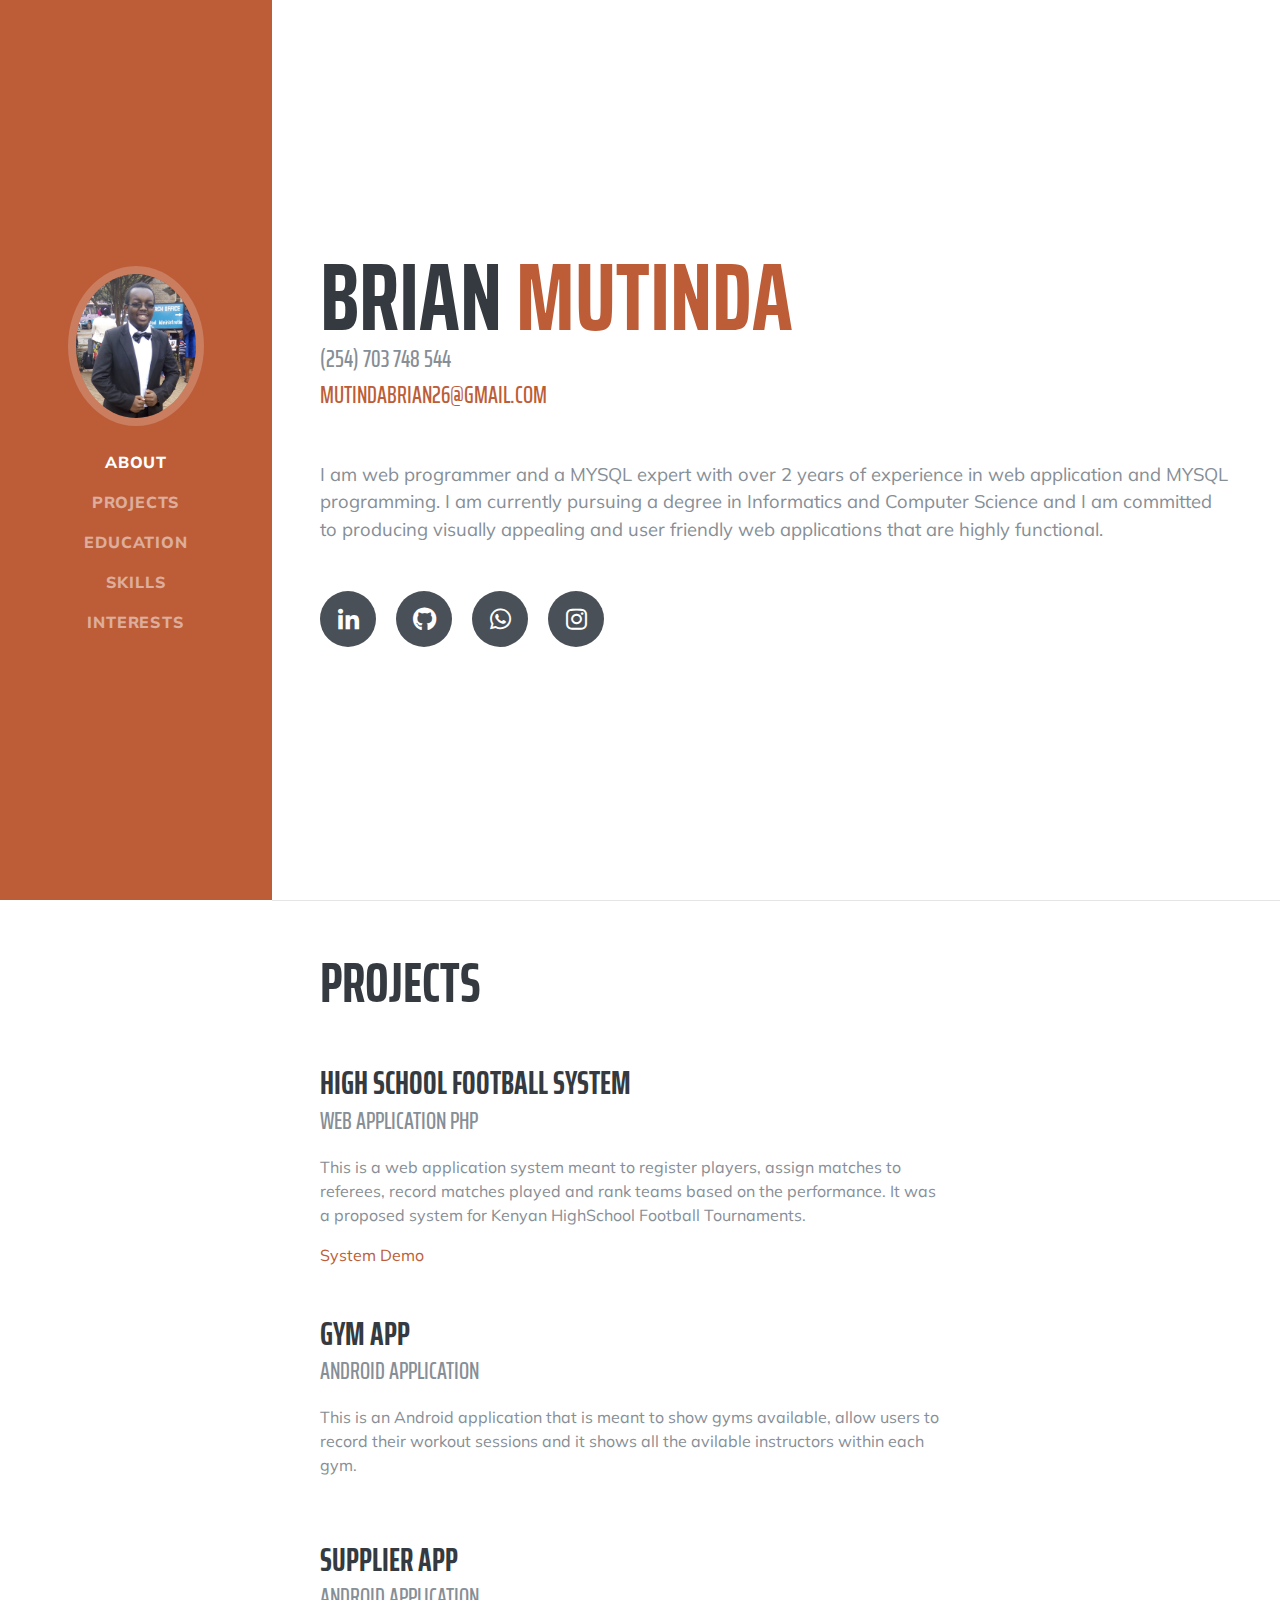
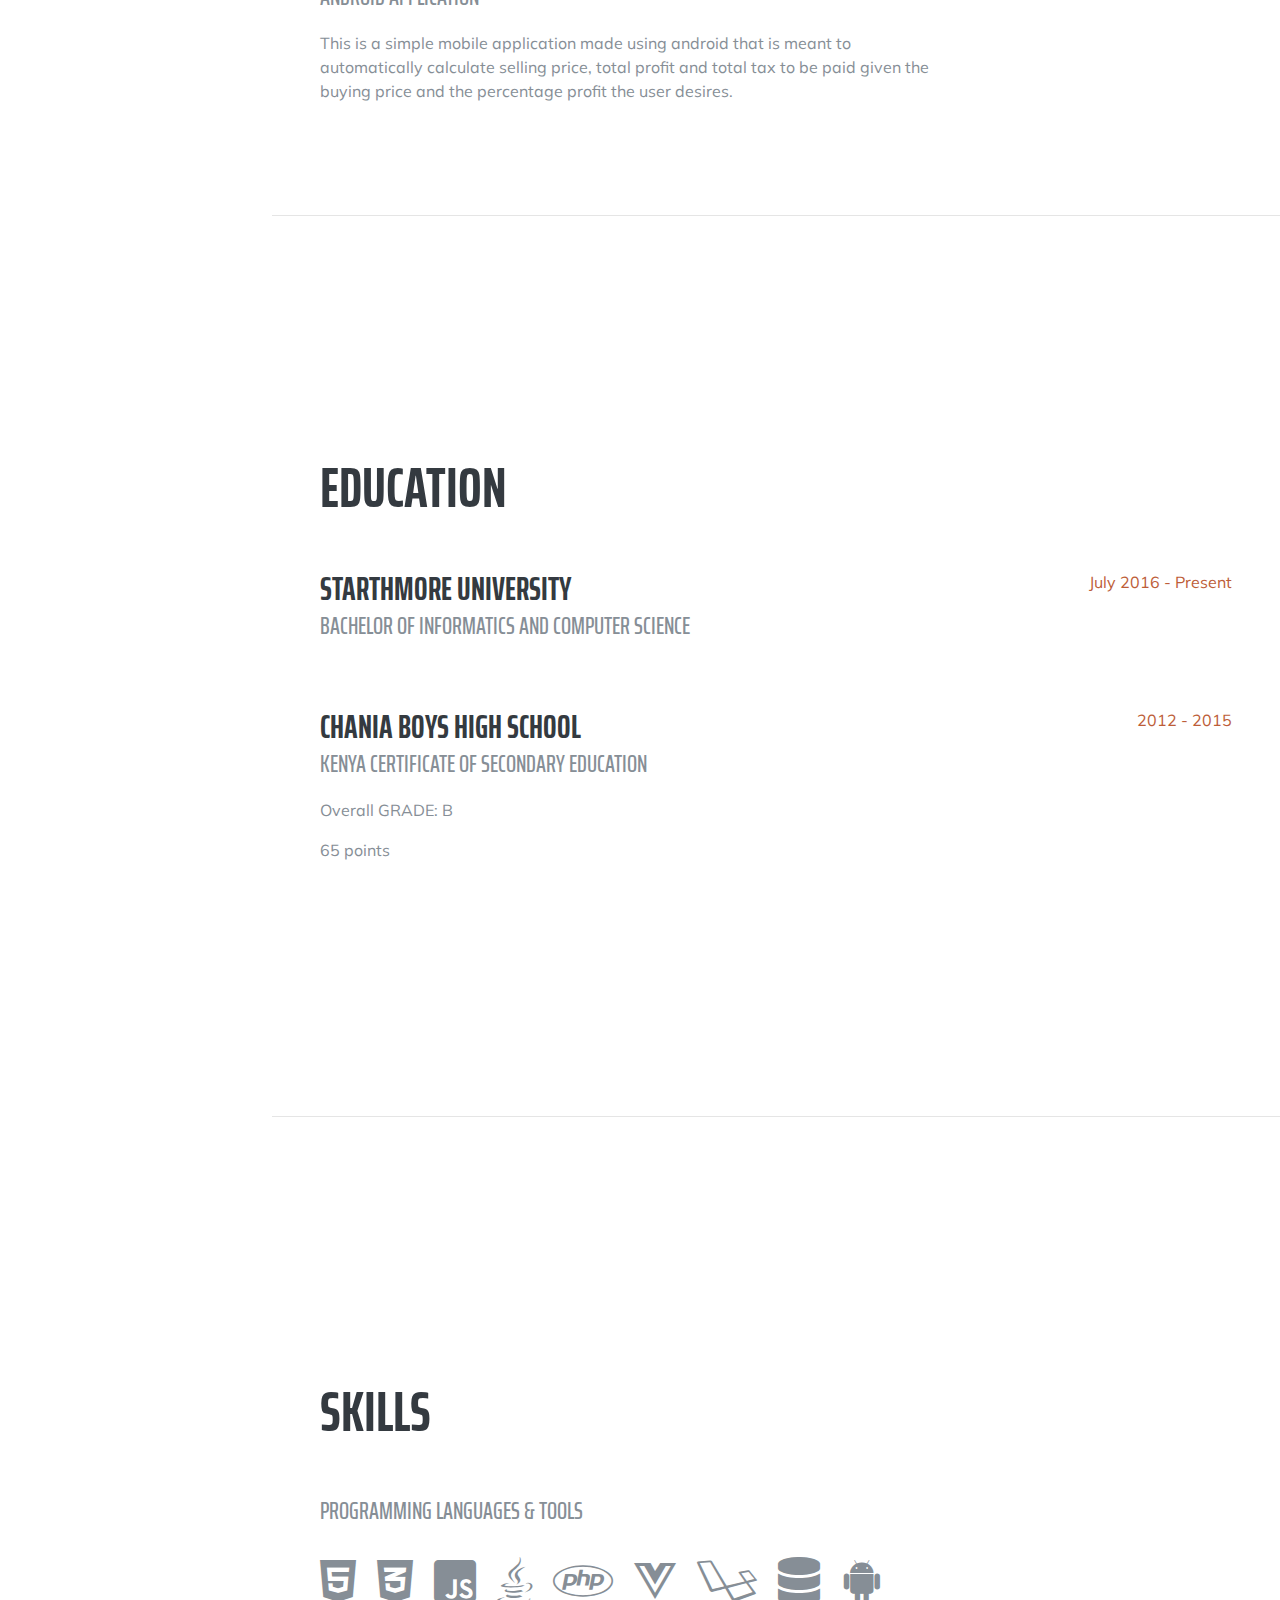
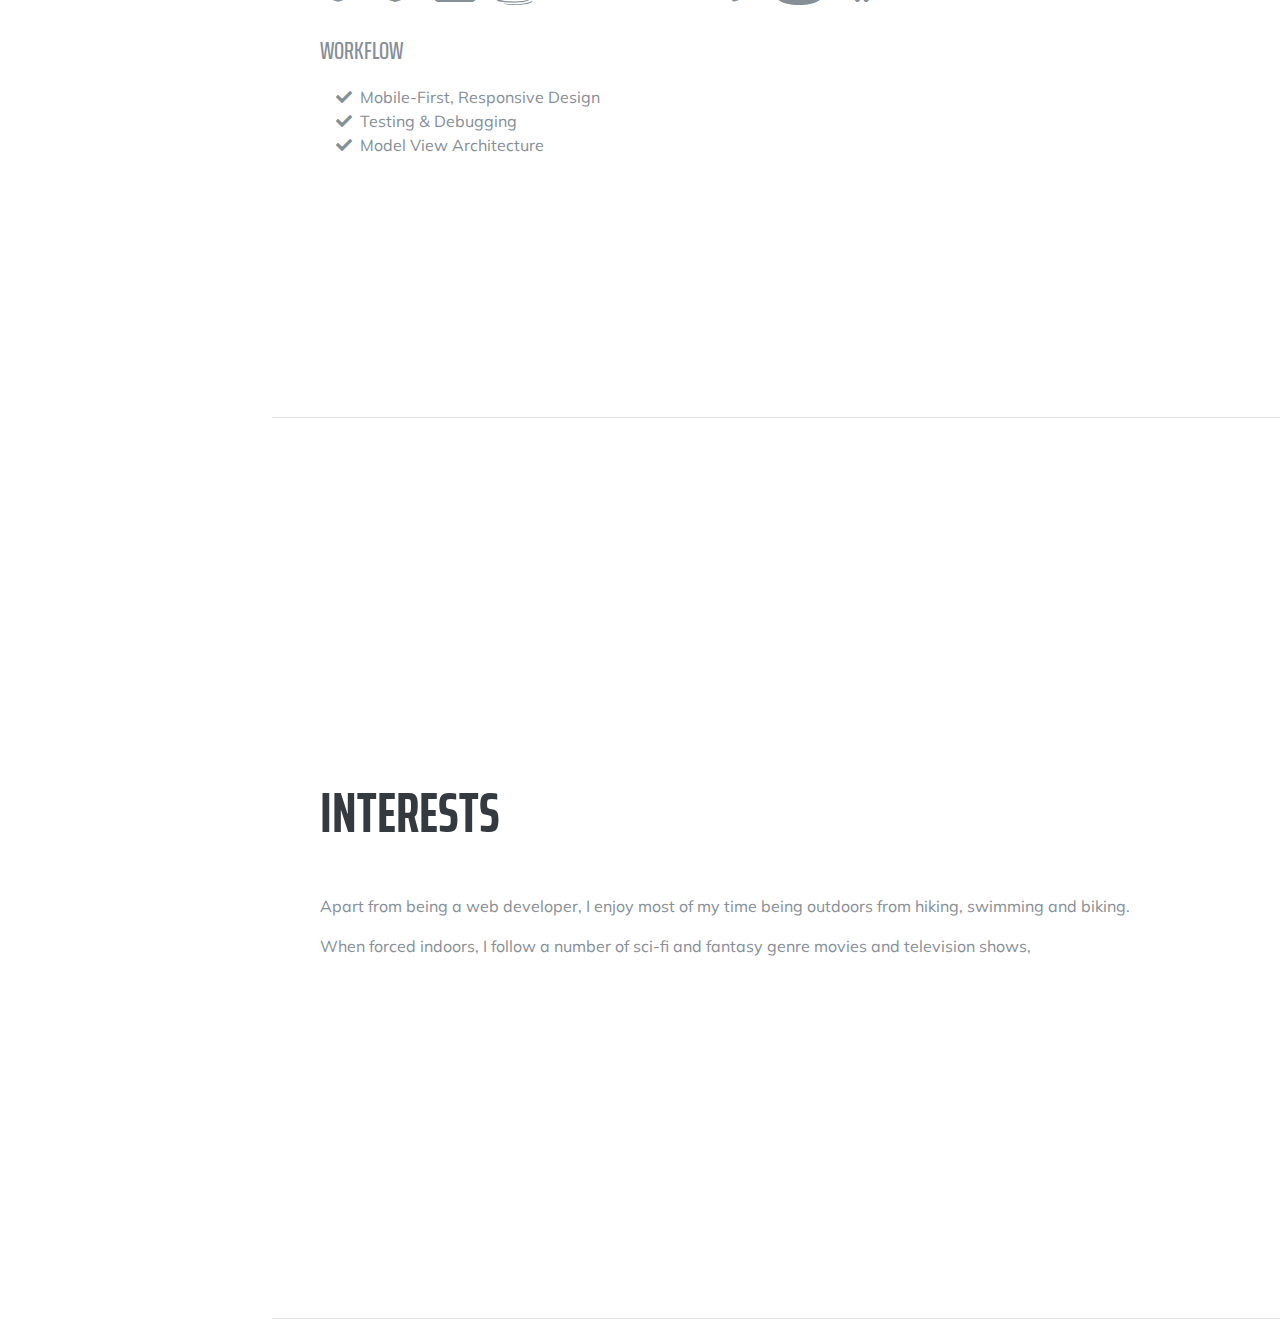
<file: startbootstrap-resume-gh-pages/index.html>
<!DOCTYPE html>
<html lang="en">

  <head>

    <meta charset="utf-8">
    <meta name="viewport" content="width=device-width, initial-scale=1, shrink-to-fit=no">
    <meta name="description" content="">
    <meta name="author" content="">

    <title>Resume - Start Bootstrap Theme</title>

    <!-- Bootstrap core CSS -->
    <link href="vendor/bootstrap/css/bootstrap.min.css" rel="stylesheet">

    <!-- Custom fonts for this template -->
    <link href="https://fonts.googleapis.com/css?family=Saira+Extra+Condensed:500,700" rel="stylesheet">
    <link href="https://fonts.googleapis.com/css?family=Muli:400,400i,800,800i" rel="stylesheet">
    <link href="vendor/fontawesome-free/css/all.min.css" rel="stylesheet">

    <!-- Custom styles for this template -->
    <link href="css/resume.min.css" rel="stylesheet">

  </head>

  <body id="page-top">

    <nav class="navbar navbar-expand-lg navbar-dark bg-primary fixed-top" id="sideNav">
      <a class="navbar-brand js-scroll-trigger" href="#page-top">
        <span class="d-block d-lg-none">Brian Mutinda</span>
        <span class="d-none d-lg-block">
          <img class="img-fluid img-profile rounded-circle mx-auto mb-2" src="img/me.jpg" alt="">
        </span>
      </a>
      <button class="navbar-toggler" type="button" data-toggle="collapse" data-target="#navbarSupportedContent" aria-controls="navbarSupportedContent" aria-expanded="false" aria-label="Toggle navigation">
        <span class="navbar-toggler-icon"></span>
      </button>
      <div class="collapse navbar-collapse" id="navbarSupportedContent">
        <ul class="navbar-nav">
          <li class="nav-item">
            <a class="nav-link js-scroll-trigger" href="#about">About</a>
          </li>
          <li class="nav-item">
            <a class="nav-link js-scroll-trigger" href="#experience">Projects</a>
          </li>
          <li class="nav-item">
            <a class="nav-link js-scroll-trigger" href="#education">Education</a>
          </li>
          <li class="nav-item">
            <a class="nav-link js-scroll-trigger" href="#skills">Skills</a>
          </li>
          <li class="nav-item">
            <a class="nav-link js-scroll-trigger" href="#interests">Interests</a>
          </li>
          <!--
          <li class="nav-item">
            <a class="nav-link js-scroll-trigger" href="#awards">Awards</a>
          </li>
        -->
        </ul>
      </div>
    </nav>

    <div class="container-fluid p-0">

      <section class="resume-section p-3 p-lg-5 d-flex d-column" id="about">
        <div class="my-auto">
          <h1 class="mb-0">Brian
            <span class="text-primary">Mutinda</span>
          </h1>
          <div class="subheading mb-5"> (254) 703 748 544 <br>
            <a href="mailto:name@email.com">mutindabrian26@gmail.com</a>
          </div>
          <p class="lead mb-5">I am web programmer and a MYSQL expert with over 2 years of experience in web application and MYSQL programming. I am currently pursuing a degree in Informatics and Computer Science and I am committed to producing visually appealing and user friendly web applications that are highly functional.</p>
          <div class="social-icons">
            <a href="https://www.linkedin.com/in/brian-mutinda-366064163/">
              <i class="fab fa-linkedin-in"></i>
            </a>
            <a href="https://github.com/Brian1011">
              <i class="fab fa-github"></i>
            </a>
            <a href="http://bit.ly/brianmutinda">
              <i class="fab fa-whatsapp"></i>
            </a>
            <a href="https://www.instagram.com/maingi_brian/">
              <i class="fab fa-instagram"></i>
            </a>
          </div>
        </div>
      </section>

      <hr class="m-0">

      <section class="resume-section p-3 p-lg-5 d-flex flex-column" id="experience">
        <div class="my-auto">
          <h2 class="mb-5">Projects</h2>

          <div class="resume-item d-flex flex-column flex-md-row mb-5">
            <div class="resume-content mr-auto">
              <h3 class="mb-0">High School Football System</h3>
              <div class="subheading mb-3">Web Application PHP</div>
              <p>This is a web application system meant to register players, assign matches to referees, record matches played and rank teams based on the performance. It was a proposed system for Kenyan HighSchool Football Tournaments.</p>
              <a href="../football">System Demo</a>
            </div>
            <div class="resume-date text-md-right">
              <span class="text-primary"></span>
            </div>
          </div>

          <div class="resume-item d-flex flex-column flex-md-row mb-5">
            <div class="resume-content mr-auto">
              <h3 class="mb-0">Gym App</h3>
              <div class="subheading mb-3">Android Application</div>
              <p>This is an Android application that is meant to show gyms available, allow users to record their workout sessions and it shows all the avilable instructors within each gym.</p>
            </div>
            <div class="resume-date text-md-right">
              <span class="text-primary"></span>
            </div>
          </div>

          <div class="resume-item d-flex flex-column flex-md-row mb-5">
            <div class="resume-content mr-auto">
              <h3 class="mb-0">Supplier App</h3>
              <div class="subheading mb-3">Android Application</div>
              <p>This is a simple mobile application made using android that is meant to automatically calculate selling price, total profit and total tax to be paid given the buying price and the percentage profit the user desires. </p>
            </div>
            <div class="resume-date text-md-right">
              <span class="text-primary"></span>
            </div>
          </div>
        </div>
      </section>

      <hr class="m-0">
      <section class="resume-section p-3 p-lg-5 d-flex flex-column" id="education">
        <div class="my-auto">
          <h2 class="mb-5">Education</h2>

          <div class="resume-item d-flex flex-column flex-md-row mb-5">
            <div class="resume-content mr-auto">
              <h3 class="mb-0">Starthmore University</h3>
              <div class="subheading mb-3">Bachelor of Informatics and Computer Science</div>
              <!--<div>Computer Science - Web Development Track</div>
              <p>GPA: 3.23</p>-->
            </div>
            <div class="resume-date text-md-right">
              <span class="text-primary">July 2016 - Present</span>
            </div>
          </div>

          <div class="resume-item d-flex flex-column flex-md-row">
            <div class="resume-content mr-auto">
              <h3 class="mb-0">Chania Boys High School</h3>
              <div class="subheading mb-3">Kenya Certificate of Secondary Education</div>
              <p>Overall GRADE: B</p><p> 65 points</p>
            </div>
            <div class="resume-date text-md-right">
              <span class="text-primary">2012 - 2015</span>
            </div>
          </div>

        </div>
      </section>

      <hr class="m-0">

      <section class="resume-section p-3 p-lg-5 d-flex flex-column" id="skills">
        <div class="my-auto">
          <h2 class="mb-5">Skills</h2>

          <div class="subheading mb-3">Programming Languages &amp; Tools</div>
          <ul class="list-inline dev-icons">
            <li class="list-inline-item">
              <i class="fab fa-html5"></i>
            </li>
            <li class="list-inline-item">
              <i class="fab fa-css3-alt"></i>
            </li>
            <li class="list-inline-item">
              <i class="fab fa-js-square"></i>
            </li>
            <li class="list-inline-item">
              <i class="fab fa-java"></i>
            </li>
            <li class="list-inline-item">
              <i class="fab fa-php"></i>
            </li>
            <li class="list-inline-item">
              <i class="fab fa-vuejs"></i>
            </li>
            <li class="list-inline-item">
              <i class="fab fa-laravel"></i>
            </li>
            <li class="list-inline-item">
              <i class="fas fa-database"></i>
            </li>
            <li class="list-inline-item">
              <i class="fab fa-android"></i>
            </li>
          </ul>

          <div class="subheading mb-3">Workflow</div>
          <ul class="fa-ul mb-0">
            <li>
              <i class="fa-li fa fa-check"></i>
              Mobile-First, Responsive Design</li>
            <li>
              <i class="fa-li fa fa-check"></i>
               Testing &amp; Debugging</li>
            <li>
              <i class="fa-li fa fa-check"></i>
              Model View Architecture</li>
            
            <!--<li>
              <i class="fa-li fa fa-check"></i>
              Agile Development &amp; Scrum</li>-->
          </ul>
        </div>
      </section>

      <hr class="m-0">

      <section class="resume-section p-3 p-lg-5 d-flex flex-column" id="interests">
        <div class="my-auto">
          <h2 class="mb-5">Interests</h2>
          <p>Apart from being a web developer, I enjoy most of my time being outdoors from hiking, swimming and biking.</p>

          <p class="mb-0">When forced indoors, I follow a number of sci-fi and fantasy genre movies and television shows, </p>
        </div>
      </section>

      <hr class="m-0">

      <!--<section class="resume-section p-3 p-lg-5 d-flex flex-column" id="awards">
        <div class="my-auto">
          <h2 class="mb-5">Awards &amp; Certifications</h2>
          <ul class="fa-ul mb-0">
            <li>
              <i class="fa-li fa fa-trophy text-warning"></i>
              Google Analytics Certified Developer</li>
            <li>
              <i class="fa-li fa fa-trophy text-warning"></i>
              Mobile Web Specialist - Google Certification</li>
            <li>
              <i class="fa-li fa fa-trophy text-warning"></i>
              1<sup>st</sup>
              Place - University of Colorado Boulder - Emerging Tech Competition 2009</li>
            <li>
              <i class="fa-li fa fa-trophy text-warning"></i>
              1<sup>st</sup>
              Place - University of Colorado Boulder - Adobe Creative Jam 2008 (UI Design Category)</li>
            <li>
              <i class="fa-li fa fa-trophy text-warning"></i>
              2<sup>nd</sup>
              Place - University of Colorado Boulder - Emerging Tech Competition 2008</li>
            <li>
              <i class="fa-li fa fa-trophy text-warning"></i>
              1<sup>st</sup>
              Place - James Buchanan High School - Hackathon 2006</li>
            <li>
              <i class="fa-li fa fa-trophy text-warning"></i>
              3<sup>rd</sup>
              Place - James Buchanan High School - Hackathon 2005</li>
          </ul>
        </div>
      </section>-->

    </div>

    <!-- Bootstrap core JavaScript -->
    <script src="vendor/jquery/jquery.min.js"></script>
    <script src="vendor/bootstrap/js/bootstrap.bundle.min.js"></script>

    <!-- Plugin JavaScript -->
    <script src="vendor/jquery-easing/jquery.easing.min.js"></script>

    <!-- Custom scripts for this template -->
    <script src="js/resume.min.js"></script>

  </body>

</html>
</file>
<file: startbootstrap-resume-gh-pages/vendor/fontawesome-free/css/all.min.css>
/*!
 * Font Awesome Free 5.3.1 by @fontawesome - https://fontawesome.com
 * License - https://fontawesome.com/license/free (Icons: CC BY 4.0, Fonts: SIL OFL 1.1, Code: MIT License)
 */
.fa,.fab,.fal,.far,.fas{-moz-osx-font-smoothing:grayscale;-webkit-font-smoothing:antialiased;display:inline-block;font-style:normal;font-variant:normal;text-rendering:auto;line-height:1}.fa-lg{font-size:1.33333em;line-height:.75em;vertical-align:-.0667em}.fa-xs{font-size:.75em}.fa-sm{font-size:.875em}.fa-1x{font-size:1em}.fa-2x{font-size:2em}.fa-3x{font-size:3em}.fa-4x{font-size:4em}.fa-5x{font-size:5em}.fa-6x{font-size:6em}.fa-7x{font-size:7em}.fa-8x{font-size:8em}.fa-9x{font-size:9em}.fa-10x{font-size:10em}.fa-fw{text-align:center;width:1.25em}.fa-ul{list-style-type:none;margin-left:2.5em;padding-left:0}.fa-ul>li{position:relative}.fa-li{left:-2em;position:absolute;text-align:center;width:2em;line-height:inherit}.fa-border{border:.08em solid #eee;border-radius:.1em;padding:.2em .25em .15em}.fa-pull-left{float:left}.fa-pull-right{float:right}.fa.fa-pull-left,.fab.fa-pull-left,.fal.fa-pull-left,.far.fa-pull-left,.fas.fa-pull-left{margin-right:.3em}.fa.fa-pull-right,.fab.fa-pull-right,.fal.fa-pull-right,.far.fa-pull-right,.fas.fa-pull-right{margin-left:.3em}.fa-spin{animation:fa-spin 2s infinite linear}.fa-pulse{animation:fa-spin 1s infinite steps(8)}@keyframes fa-spin{0%{transform:rotate(0deg)}to{transform:rotate(1turn)}}.fa-rotate-90{-ms-filter:"progid:DXImageTransform.Microsoft.BasicImage(rotation=1)";transform:rotate(90deg)}.fa-rotate-180{-ms-filter:"progid:DXImageTransform.Microsoft.BasicImage(rotation=2)";transform:rotate(180deg)}.fa-rotate-270{-ms-filter:"progid:DXImageTransform.Microsoft.BasicImage(rotation=3)";transform:rotate(270deg)}.fa-flip-horizontal{-ms-filter:"progid:DXImageTransform.Microsoft.BasicImage(rotation=0, mirror=1)";transform:scaleX(-1)}.fa-flip-vertical{transform:scaleY(-1)}.fa-flip-horizontal.fa-flip-vertical,.fa-flip-vertical{-ms-filter:"progid:DXImageTransform.Microsoft.BasicImage(rotation=2, mirror=1)"}.fa-flip-horizontal.fa-flip-vertical{transform:scale(-1)}:root .fa-flip-horizontal,:root .fa-flip-vertical,:root .fa-rotate-90,:root .fa-rotate-180,:root .fa-rotate-270{-webkit-filter:none;filter:none}.fa-stack{display:inline-block;height:2em;line-height:2em;position:relative;vertical-align:middle;width:2em}.fa-stack-1x,.fa-stack-2x{left:0;position:absolute;text-align:center;width:100%}.fa-stack-1x{line-height:inherit}.fa-stack-2x{font-size:2em}.fa-inverse{color:#fff}.fa-500px:before{content:"\f26e"}.fa-accessible-icon:before{content:"\f368"}.fa-accusoft:before{content:"\f369"}.fa-ad:before{content:"\f641"}.fa-address-book:before{content:"\f2b9"}.fa-address-card:before{content:"\f2bb"}.fa-adjust:before{content:"\f042"}.fa-adn:before{content:"\f170"}.fa-adversal:before{content:"\f36a"}.fa-affiliatetheme:before{content:"\f36b"}.fa-air-freshener:before{content:"\f5d0"}.fa-algolia:before{content:"\f36c"}.fa-align-center:before{content:"\f037"}.fa-align-justify:before{content:"\f039"}.fa-align-left:before{content:"\f036"}.fa-align-right:before{content:"\f038"}.fa-alipay:before{content:"\f642"}.fa-allergies:before{content:"\f461"}.fa-amazon:before{content:"\f270"}.fa-amazon-pay:before{content:"\f42c"}.fa-ambulance:before{content:"\f0f9"}.fa-american-sign-language-interpreting:before{content:"\f2a3"}.fa-amilia:before{content:"\f36d"}.fa-anchor:before{content:"\f13d"}.fa-android:before{content:"\f17b"}.fa-angellist:before{content:"\f209"}.fa-angle-double-down:before{content:"\f103"}.fa-angle-double-left:before{content:"\f100"}.fa-angle-double-right:before{content:"\f101"}.fa-angle-double-up:before{content:"\f102"}.fa-angle-down:before{content:"\f107"}.fa-angle-left:before{content:"\f104"}.fa-angle-right:before{content:"\f105"}.fa-angle-up:before{content:"\f106"}.fa-angry:before{content:"\f556"}.fa-angrycreative:before{content:"\f36e"}.fa-angular:before{content:"\f420"}.fa-ankh:before{content:"\f644"}.fa-app-store:before{content:"\f36f"}.fa-app-store-ios:before{content:"\f370"}.fa-apper:before{content:"\f371"}.fa-apple:before{content:"\f179"}.fa-apple-alt:before{content:"\f5d1"}.fa-apple-pay:before{content:"\f415"}.fa-archive:before{content:"\f187"}.fa-archway:before{content:"\f557"}.fa-arrow-alt-circle-down:before{content:"\f358"}.fa-arrow-alt-circle-left:before{content:"\f359"}.fa-arrow-alt-circle-right:before{content:"\f35a"}.fa-arrow-alt-circle-up:before{content:"\f35b"}.fa-arrow-circle-down:before{content:"\f0ab"}.fa-arrow-circle-left:before{content:"\f0a8"}.fa-arrow-circle-right:before{content:"\f0a9"}.fa-arrow-circle-up:before{content:"\f0aa"}.fa-arrow-down:before{content:"\f063"}.fa-arrow-left:before{content:"\f060"}.fa-arrow-right:before{content:"\f061"}.fa-arrow-up:before{content:"\f062"}.fa-arrows-alt:before{content:"\f0b2"}.fa-arrows-alt-h:before{content:"\f337"}.fa-arrows-alt-v:before{content:"\f338"}.fa-assistive-listening-systems:before{content:"\f2a2"}.fa-asterisk:before{content:"\f069"}.fa-asymmetrik:before{content:"\f372"}.fa-at:before{content:"\f1fa"}.fa-atlas:before{content:"\f558"}.fa-atom:before{content:"\f5d2"}.fa-audible:before{content:"\f373"}.fa-audio-description:before{content:"\f29e"}.fa-autoprefixer:before{content:"\f41c"}.fa-avianex:before{content:"\f374"}.fa-aviato:before{content:"\f421"}.fa-award:before{content:"\f559"}.fa-aws:before{content:"\f375"}.fa-backspace:before{content:"\f55a"}.fa-backward:before{content:"\f04a"}.fa-balance-scale:before{content:"\f24e"}.fa-ban:before{content:"\f05e"}.fa-band-aid:before{content:"\f462"}.fa-bandcamp:before{content:"\f2d5"}.fa-barcode:before{content:"\f02a"}.fa-bars:before{content:"\f0c9"}.fa-baseball-ball:before{content:"\f433"}.fa-basketball-ball:before{content:"\f434"}.fa-bath:before{content:"\f2cd"}.fa-battery-empty:before{content:"\f244"}.fa-battery-full:before{content:"\f240"}.fa-battery-half:before{content:"\f242"}.fa-battery-quarter:before{content:"\f243"}.fa-battery-three-quarters:before{content:"\f241"}.fa-bed:before{content:"\f236"}.fa-beer:before{content:"\f0fc"}.fa-behance:before{content:"\f1b4"}.fa-behance-square:before{content:"\f1b5"}.fa-bell:before{content:"\f0f3"}.fa-bell-slash:before{content:"\f1f6"}.fa-bezier-curve:before{content:"\f55b"}.fa-bible:before{content:"\f647"}.fa-bicycle:before{content:"\f206"}.fa-bimobject:before{content:"\f378"}.fa-binoculars:before{content:"\f1e5"}.fa-birthday-cake:before{content:"\f1fd"}.fa-bitbucket:before{content:"\f171"}.fa-bitcoin:before{content:"\f379"}.fa-bity:before{content:"\f37a"}.fa-black-tie:before{content:"\f27e"}.fa-blackberry:before{content:"\f37b"}.fa-blender:before{content:"\f517"}.fa-blind:before{content:"\f29d"}.fa-blogger:before{content:"\f37c"}.fa-blogger-b:before{content:"\f37d"}.fa-bluetooth:before{content:"\f293"}.fa-bluetooth-b:before{content:"\f294"}.fa-bold:before{content:"\f032"}.fa-bolt:before{content:"\f0e7"}.fa-bomb:before{content:"\f1e2"}.fa-bone:before{content:"\f5d7"}.fa-bong:before{content:"\f55c"}.fa-book:before{content:"\f02d"}.fa-book-open:before{content:"\f518"}.fa-book-reader:before{content:"\f5da"}.fa-bookmark:before{content:"\f02e"}.fa-bowling-ball:before{content:"\f436"}.fa-box:before{content:"\f466"}.fa-box-open:before{content:"\f49e"}.fa-boxes:before{content:"\f468"}.fa-braille:before{content:"\f2a1"}.fa-brain:before{content:"\f5dc"}.fa-briefcase:before{content:"\f0b1"}.fa-briefcase-medical:before{content:"\f469"}.fa-broadcast-tower:before{content:"\f519"}.fa-broom:before{content:"\f51a"}.fa-brush:before{content:"\f55d"}.fa-btc:before{content:"\f15a"}.fa-bug:before{content:"\f188"}.fa-building:before{content:"\f1ad"}.fa-bullhorn:before{content:"\f0a1"}.fa-bullseye:before{content:"\f140"}.fa-burn:before{content:"\f46a"}.fa-buromobelexperte:before{content:"\f37f"}.fa-bus:before{content:"\f207"}.fa-bus-alt:before{content:"\f55e"}.fa-business-time:before{content:"\f64a"}.fa-buysellads:before{content:"\f20d"}.fa-calculator:before{content:"\f1ec"}.fa-calendar:before{content:"\f133"}.fa-calendar-alt:before{content:"\f073"}.fa-calendar-check:before{content:"\f274"}.fa-calendar-minus:before{content:"\f272"}.fa-calendar-plus:before{content:"\f271"}.fa-calendar-times:before{content:"\f273"}.fa-camera:before{content:"\f030"}.fa-camera-retro:before{content:"\f083"}.fa-cannabis:before{content:"\f55f"}.fa-capsules:before{content:"\f46b"}.fa-car:before{content:"\f1b9"}.fa-car-alt:before{content:"\f5de"}.fa-car-battery:before{content:"\f5df"}.fa-car-crash:before{content:"\f5e1"}.fa-car-side:before{content:"\f5e4"}.fa-caret-down:before{content:"\f0d7"}.fa-caret-left:before{content:"\f0d9"}.fa-caret-right:before{content:"\f0da"}.fa-caret-square-down:before{content:"\f150"}.fa-caret-square-left:before{content:"\f191"}.fa-caret-square-right:before{content:"\f152"}.fa-caret-square-up:before{content:"\f151"}.fa-caret-up:before{content:"\f0d8"}.fa-cart-arrow-down:before{content:"\f218"}.fa-cart-plus:before{content:"\f217"}.fa-cc-amazon-pay:before{content:"\f42d"}.fa-cc-amex:before{content:"\f1f3"}.fa-cc-apple-pay:before{content:"\f416"}.fa-cc-diners-club:before{content:"\f24c"}.fa-cc-discover:before{content:"\f1f2"}.fa-cc-jcb:before{content:"\f24b"}.fa-cc-mastercard:before{content:"\f1f1"}.fa-cc-paypal:before{content:"\f1f4"}.fa-cc-stripe:before{content:"\f1f5"}.fa-cc-visa:before{content:"\f1f0"}.fa-centercode:before{content:"\f380"}.fa-certificate:before{content:"\f0a3"}.fa-chalkboard:before{content:"\f51b"}.fa-chalkboard-teacher:before{content:"\f51c"}.fa-charging-station:before{content:"\f5e7"}.fa-chart-area:before{content:"\f1fe"}.fa-chart-bar:before{content:"\f080"}.fa-chart-line:before{content:"\f201"}.fa-chart-pie:before{content:"\f200"}.fa-check:before{content:"\f00c"}.fa-check-circle:before{content:"\f058"}.fa-check-double:before{content:"\f560"}.fa-check-square:before{content:"\f14a"}.fa-chess:before{content:"\f439"}.fa-chess-bishop:before{content:"\f43a"}.fa-chess-board:before{content:"\f43c"}.fa-chess-king:before{content:"\f43f"}.fa-chess-knight:before{content:"\f441"}.fa-chess-pawn:before{content:"\f443"}.fa-chess-queen:before{content:"\f445"}.fa-chess-rook:before{content:"\f447"}.fa-chevron-circle-down:before{content:"\f13a"}.fa-chevron-circle-left:before{content:"\f137"}.fa-chevron-circle-right:before{content:"\f138"}.fa-chevron-circle-up:before{content:"\f139"}.fa-chevron-down:before{content:"\f078"}.fa-chevron-left:before{content:"\f053"}.fa-chevron-right:before{content:"\f054"}.fa-chevron-up:before{content:"\f077"}.fa-child:before{content:"\f1ae"}.fa-chrome:before{content:"\f268"}.fa-church:before{content:"\f51d"}.fa-circle:before{content:"\f111"}.fa-circle-notch:before{content:"\f1ce"}.fa-city:before{content:"\f64f"}.fa-clipboard:before{content:"\f328"}.fa-clipboard-check:before{content:"\f46c"}.fa-clipboard-list:before{content:"\f46d"}.fa-clock:before{content:"\f017"}.fa-clone:before{content:"\f24d"}.fa-closed-captioning:before{content:"\f20a"}.fa-cloud:before{content:"\f0c2"}.fa-cloud-download-alt:before{content:"\f381"}.fa-cloud-upload-alt:before{content:"\f382"}.fa-cloudscale:before{content:"\f383"}.fa-cloudsmith:before{content:"\f384"}.fa-cloudversify:before{content:"\f385"}.fa-cocktail:before{content:"\f561"}.fa-code:before{content:"\f121"}.fa-code-branch:before{content:"\f126"}.fa-codepen:before{content:"\f1cb"}.fa-codiepie:before{content:"\f284"}.fa-coffee:before{content:"\f0f4"}.fa-cog:before{content:"\f013"}.fa-cogs:before{content:"\f085"}.fa-coins:before{content:"\f51e"}.fa-columns:before{content:"\f0db"}.fa-comment:before{content:"\f075"}.fa-comment-alt:before{content:"\f27a"}.fa-comment-dollar:before{content:"\f651"}.fa-comment-dots:before{content:"\f4ad"}.fa-comment-slash:before{content:"\f4b3"}.fa-comments:before{content:"\f086"}.fa-comments-dollar:before{content:"\f653"}.fa-compact-disc:before{content:"\f51f"}.fa-compass:before{content:"\f14e"}.fa-compress:before{content:"\f066"}.fa-concierge-bell:before{content:"\f562"}.fa-connectdevelop:before{content:"\f20e"}.fa-contao:before{content:"\f26d"}.fa-cookie:before{content:"\f563"}.fa-cookie-bite:before{content:"\f564"}.fa-copy:before{content:"\f0c5"}.fa-copyright:before{content:"\f1f9"}.fa-couch:before{content:"\f4b8"}.fa-cpanel:before{content:"\f388"}.fa-creative-commons:before{content:"\f25e"}.fa-creative-commons-by:before{content:"\f4e7"}.fa-creative-commons-nc:before{content:"\f4e8"}.fa-creative-commons-nc-eu:before{content:"\f4e9"}.fa-creative-commons-nc-jp:before{content:"\f4ea"}.fa-creative-commons-nd:before{content:"\f4eb"}.fa-creative-commons-pd:before{content:"\f4ec"}.fa-creative-commons-pd-alt:before{content:"\f4ed"}.fa-creative-commons-remix:before{content:"\f4ee"}.fa-creative-commons-sa:before{content:"\f4ef"}.fa-creative-commons-sampling:before{content:"\f4f0"}.fa-creative-commons-sampling-plus:before{content:"\f4f1"}.fa-creative-commons-share:before{content:"\f4f2"}.fa-credit-card:before{content:"\f09d"}.fa-crop:before{content:"\f125"}.fa-crop-alt:before{content:"\f565"}.fa-cross:before{content:"\f654"}.fa-crosshairs:before{content:"\f05b"}.fa-crow:before{content:"\f520"}.fa-crown:before{content:"\f521"}.fa-css3:before{content:"\f13c"}.fa-css3-alt:before{content:"\f38b"}.fa-cube:before{content:"\f1b2"}.fa-cubes:before{content:"\f1b3"}.fa-cut:before{content:"\f0c4"}.fa-cuttlefish:before{content:"\f38c"}.fa-d-and-d:before{content:"\f38d"}.fa-dashcube:before{content:"\f210"}.fa-database:before{content:"\f1c0"}.fa-deaf:before{content:"\f2a4"}.fa-delicious:before{content:"\f1a5"}.fa-deploydog:before{content:"\f38e"}.fa-deskpro:before{content:"\f38f"}.fa-desktop:before{content:"\f108"}.fa-deviantart:before{content:"\f1bd"}.fa-dharmachakra:before{content:"\f655"}.fa-diagnoses:before{content:"\f470"}.fa-dice:before{content:"\f522"}.fa-dice-five:before{content:"\f523"}.fa-dice-four:before{content:"\f524"}.fa-dice-one:before{content:"\f525"}.fa-dice-six:before{content:"\f526"}.fa-dice-three:before{content:"\f527"}.fa-dice-two:before{content:"\f528"}.fa-digg:before{content:"\f1a6"}.fa-digital-ocean:before{content:"\f391"}.fa-digital-tachograph:before{content:"\f566"}.fa-directions:before{content:"\f5eb"}.fa-discord:before{content:"\f392"}.fa-discourse:before{content:"\f393"}.fa-divide:before{content:"\f529"}.fa-dizzy:before{content:"\f567"}.fa-dna:before{content:"\f471"}.fa-dochub:before{content:"\f394"}.fa-docker:before{content:"\f395"}.fa-dollar-sign:before{content:"\f155"}.fa-dolly:before{content:"\f472"}.fa-dolly-flatbed:before{content:"\f474"}.fa-donate:before{content:"\f4b9"}.fa-door-closed:before{content:"\f52a"}.fa-door-open:before{content:"\f52b"}.fa-dot-circle:before{content:"\f192"}.fa-dove:before{content:"\f4ba"}.fa-download:before{content:"\f019"}.fa-draft2digital:before{content:"\f396"}.fa-drafting-compass:before{content:"\f568"}.fa-draw-polygon:before{content:"\f5ee"}.fa-dribbble:before{content:"\f17d"}.fa-dribbble-square:before{content:"\f397"}.fa-dropbox:before{content:"\f16b"}.fa-drum:before{content:"\f569"}.fa-drum-steelpan:before{content:"\f56a"}.fa-drupal:before{content:"\f1a9"}.fa-dumbbell:before{content:"\f44b"}.fa-dyalog:before{content:"\f399"}.fa-earlybirds:before{content:"\f39a"}.fa-ebay:before{content:"\f4f4"}.fa-edge:before{content:"\f282"}.fa-edit:before{content:"\f044"}.fa-eject:before{content:"\f052"}.fa-elementor:before{content:"\f430"}.fa-ellipsis-h:before{content:"\f141"}.fa-ellipsis-v:before{content:"\f142"}.fa-ello:before{content:"\f5f1"}.fa-ember:before{content:"\f423"}.fa-empire:before{content:"\f1d1"}.fa-envelope:before{content:"\f0e0"}.fa-envelope-open:before{content:"\f2b6"}.fa-envelope-open-text:before{content:"\f658"}.fa-envelope-square:before{content:"\f199"}.fa-envira:before{content:"\f299"}.fa-equals:before{content:"\f52c"}.fa-eraser:before{content:"\f12d"}.fa-erlang:before{content:"\f39d"}.fa-ethereum:before{content:"\f42e"}.fa-etsy:before{content:"\f2d7"}.fa-euro-sign:before{content:"\f153"}.fa-exchange-alt:before{content:"\f362"}.fa-exclamation:before{content:"\f12a"}.fa-exclamation-circle:before{content:"\f06a"}.fa-exclamation-triangle:before{content:"\f071"}.fa-expand:before{content:"\f065"}.fa-expand-arrows-alt:before{content:"\f31e"}.fa-expeditedssl:before{content:"\f23e"}.fa-external-link-alt:before{content:"\f35d"}.fa-external-link-square-alt:before{content:"\f360"}.fa-eye:before{content:"\f06e"}.fa-eye-dropper:before{content:"\f1fb"}.fa-eye-slash:before{content:"\f070"}.fa-facebook:before{content:"\f09a"}.fa-facebook-f:before{content:"\f39e"}.fa-facebook-messenger:before{content:"\f39f"}.fa-facebook-square:before{content:"\f082"}.fa-fast-backward:before{content:"\f049"}.fa-fast-forward:before{content:"\f050"}.fa-fax:before{content:"\f1ac"}.fa-feather:before{content:"\f52d"}.fa-feather-alt:before{content:"\f56b"}.fa-female:before{content:"\f182"}.fa-fighter-jet:before{content:"\f0fb"}.fa-file:before{content:"\f15b"}.fa-file-alt:before{content:"\f15c"}.fa-file-archive:before{content:"\f1c6"}.fa-file-audio:before{content:"\f1c7"}.fa-file-code:before{content:"\f1c9"}.fa-file-contract:before{content:"\f56c"}.fa-file-download:before{content:"\f56d"}.fa-file-excel:before{content:"\f1c3"}.fa-file-export:before{content:"\f56e"}.fa-file-image:before{content:"\f1c5"}.fa-file-import:before{content:"\f56f"}.fa-file-invoice:before{content:"\f570"}.fa-file-invoice-dollar:before{content:"\f571"}.fa-file-medical:before{content:"\f477"}.fa-file-medical-alt:before{content:"\f478"}.fa-file-pdf:before{content:"\f1c1"}.fa-file-powerpoint:before{content:"\f1c4"}.fa-file-prescription:before{content:"\f572"}.fa-file-signature:before{content:"\f573"}.fa-file-upload:before{content:"\f574"}.fa-file-video:before{content:"\f1c8"}.fa-file-word:before{content:"\f1c2"}.fa-fill:before{content:"\f575"}.fa-fill-drip:before{content:"\f576"}.fa-film:before{content:"\f008"}.fa-filter:before{content:"\f0b0"}.fa-fingerprint:before{content:"\f577"}.fa-fire:before{content:"\f06d"}.fa-fire-extinguisher:before{content:"\f134"}.fa-firefox:before{content:"\f269"}.fa-first-aid:before{content:"\f479"}.fa-first-order:before{content:"\f2b0"}.fa-first-order-alt:before{content:"\f50a"}.fa-firstdraft:before{content:"\f3a1"}.fa-fish:before{content:"\f578"}.fa-flag:before{content:"\f024"}.fa-flag-checkered:before{content:"\f11e"}.fa-flask:before{content:"\f0c3"}.fa-flickr:before{content:"\f16e"}.fa-flipboard:before{content:"\f44d"}.fa-flushed:before{content:"\f579"}.fa-fly:before{content:"\f417"}.fa-folder:before{content:"\f07b"}.fa-folder-minus:before{content:"\f65d"}.fa-folder-open:before{content:"\f07c"}.fa-folder-plus:before{content:"\f65e"}.fa-font:before{content:"\f031"}.fa-font-awesome:before{content:"\f2b4"}.fa-font-awesome-alt:before{content:"\f35c"}.fa-font-awesome-flag:before{content:"\f425"}.fa-font-awesome-logo-full:before{content:"\f4e6"}.fa-fonticons:before{content:"\f280"}.fa-fonticons-fi:before{content:"\f3a2"}.fa-football-ball:before{content:"\f44e"}.fa-fort-awesome:before{content:"\f286"}.fa-fort-awesome-alt:before{content:"\f3a3"}.fa-forumbee:before{content:"\f211"}.fa-forward:before{content:"\f04e"}.fa-foursquare:before{content:"\f180"}.fa-free-code-camp:before{content:"\f2c5"}.fa-freebsd:before{content:"\f3a4"}.fa-frog:before{content:"\f52e"}.fa-frown:before{content:"\f119"}.fa-frown-open:before{content:"\f57a"}.fa-fulcrum:before{content:"\f50b"}.fa-funnel-dollar:before{content:"\f662"}.fa-futbol:before{content:"\f1e3"}.fa-galactic-republic:before{content:"\f50c"}.fa-galactic-senate:before{content:"\f50d"}.fa-gamepad:before{content:"\f11b"}.fa-gas-pump:before{content:"\f52f"}.fa-gavel:before{content:"\f0e3"}.fa-gem:before{content:"\f3a5"}.fa-genderless:before{content:"\f22d"}.fa-get-pocket:before{content:"\f265"}.fa-gg:before{content:"\f260"}.fa-gg-circle:before{content:"\f261"}.fa-gift:before{content:"\f06b"}.fa-git:before{content:"\f1d3"}.fa-git-square:before{content:"\f1d2"}.fa-github:before{content:"\f09b"}.fa-github-alt:before{content:"\f113"}.fa-github-square:before{content:"\f092"}.fa-gitkraken:before{content:"\f3a6"}.fa-gitlab:before{content:"\f296"}.fa-gitter:before{content:"\f426"}.fa-glass-martini:before{content:"\f000"}.fa-glass-martini-alt:before{content:"\f57b"}.fa-glasses:before{content:"\f530"}.fa-glide:before{content:"\f2a5"}.fa-glide-g:before{content:"\f2a6"}.fa-globe:before{content:"\f0ac"}.fa-globe-africa:before{content:"\f57c"}.fa-globe-americas:before{content:"\f57d"}.fa-globe-asia:before{content:"\f57e"}.fa-gofore:before{content:"\f3a7"}.fa-golf-ball:before{content:"\f450"}.fa-goodreads:before{content:"\f3a8"}.fa-goodreads-g:before{content:"\f3a9"}.fa-google:before{content:"\f1a0"}.fa-google-drive:before{content:"\f3aa"}.fa-google-play:before{content:"\f3ab"}.fa-google-plus:before{content:"\f2b3"}.fa-google-plus-g:before{content:"\f0d5"}.fa-google-plus-square:before{content:"\f0d4"}.fa-google-wallet:before{content:"\f1ee"}.fa-gopuram:before{content:"\f664"}.fa-graduation-cap:before{content:"\f19d"}.fa-gratipay:before{content:"\f184"}.fa-grav:before{content:"\f2d6"}.fa-greater-than:before{content:"\f531"}.fa-greater-than-equal:before{content:"\f532"}.fa-grimace:before{content:"\f57f"}.fa-grin:before{content:"\f580"}.fa-grin-alt:before{content:"\f581"}.fa-grin-beam:before{content:"\f582"}.fa-grin-beam-sweat:before{content:"\f583"}.fa-grin-hearts:before{content:"\f584"}.fa-grin-squint:before{content:"\f585"}.fa-grin-squint-tears:before{content:"\f586"}.fa-grin-stars:before{content:"\f587"}.fa-grin-tears:before{content:"\f588"}.fa-grin-tongue:before{content:"\f589"}.fa-grin-tongue-squint:before{content:"\f58a"}.fa-grin-tongue-wink:before{content:"\f58b"}.fa-grin-wink:before{content:"\f58c"}.fa-grip-horizontal:before{content:"\f58d"}.fa-grip-vertical:before{content:"\f58e"}.fa-gripfire:before{content:"\f3ac"}.fa-grunt:before{content:"\f3ad"}.fa-gulp:before{content:"\f3ae"}.fa-h-square:before{content:"\f0fd"}.fa-hacker-news:before{content:"\f1d4"}.fa-hacker-news-square:before{content:"\f3af"}.fa-hackerrank:before{content:"\f5f7"}.fa-hamsa:before{content:"\f665"}.fa-hand-holding:before{content:"\f4bd"}.fa-hand-holding-heart:before{content:"\f4be"}.fa-hand-holding-usd:before{content:"\f4c0"}.fa-hand-lizard:before{content:"\f258"}.fa-hand-paper:before{content:"\f256"}.fa-hand-peace:before{content:"\f25b"}.fa-hand-point-down:before{content:"\f0a7"}.fa-hand-point-left:before{content:"\f0a5"}.fa-hand-point-right:before{content:"\f0a4"}.fa-hand-point-up:before{content:"\f0a6"}.fa-hand-pointer:before{content:"\f25a"}.fa-hand-rock:before{content:"\f255"}.fa-hand-scissors:before{content:"\f257"}.fa-hand-spock:before{content:"\f259"}.fa-hands:before{content:"\f4c2"}.fa-hands-helping:before{content:"\f4c4"}.fa-handshake:before{content:"\f2b5"}.fa-hashtag:before{content:"\f292"}.fa-haykal:before{content:"\f666"}.fa-hdd:before{content:"\f0a0"}.fa-heading:before{content:"\f1dc"}.fa-headphones:before{content:"\f025"}.fa-headphones-alt:before{content:"\f58f"}.fa-headset:before{content:"\f590"}.fa-heart:before{content:"\f004"}.fa-heartbeat:before{content:"\f21e"}.fa-helicopter:before{content:"\f533"}.fa-highlighter:before{content:"\f591"}.fa-hips:before{content:"\f452"}.fa-hire-a-helper:before{content:"\f3b0"}.fa-history:before{content:"\f1da"}.fa-hockey-puck:before{content:"\f453"}.fa-home:before{content:"\f015"}.fa-hooli:before{content:"\f427"}.fa-hornbill:before{content:"\f592"}.fa-hospital:before{content:"\f0f8"}.fa-hospital-alt:before{content:"\f47d"}.fa-hospital-symbol:before{content:"\f47e"}.fa-hot-tub:before{content:"\f593"}.fa-hotel:before{content:"\f594"}.fa-hotjar:before{content:"\f3b1"}.fa-hourglass:before{content:"\f254"}.fa-hourglass-end:before{content:"\f253"}.fa-hourglass-half:before{content:"\f252"}.fa-hourglass-start:before{content:"\f251"}.fa-houzz:before{content:"\f27c"}.fa-html5:before{content:"\f13b"}.fa-hubspot:before{content:"\f3b2"}.fa-i-cursor:before{content:"\f246"}.fa-id-badge:before{content:"\f2c1"}.fa-id-card:before{content:"\f2c2"}.fa-id-card-alt:before{content:"\f47f"}.fa-image:before{content:"\f03e"}.fa-images:before{content:"\f302"}.fa-imdb:before{content:"\f2d8"}.fa-inbox:before{content:"\f01c"}.fa-indent:before{content:"\f03c"}.fa-industry:before{content:"\f275"}.fa-infinity:before{content:"\f534"}.fa-info:before{content:"\f129"}.fa-info-circle:before{content:"\f05a"}.fa-instagram:before{content:"\f16d"}.fa-internet-explorer:before{content:"\f26b"}.fa-ioxhost:before{content:"\f208"}.fa-italic:before{content:"\f033"}.fa-itunes:before{content:"\f3b4"}.fa-itunes-note:before{content:"\f3b5"}.fa-java:before{content:"\f4e4"}.fa-jedi:before{content:"\f669"}.fa-jedi-order:before{content:"\f50e"}.fa-jenkins:before{content:"\f3b6"}.fa-joget:before{content:"\f3b7"}.fa-joint:before{content:"\f595"}.fa-joomla:before{content:"\f1aa"}.fa-journal-whills:before{content:"\f66a"}.fa-js:before{content:"\f3b8"}.fa-js-square:before{content:"\f3b9"}.fa-jsfiddle:before{content:"\f1cc"}.fa-kaaba:before{content:"\f66b"}.fa-kaggle:before{content:"\f5fa"}.fa-key:before{content:"\f084"}.fa-keybase:before{content:"\f4f5"}.fa-keyboard:before{content:"\f11c"}.fa-keycdn:before{content:"\f3ba"}.fa-khanda:before{content:"\f66d"}.fa-kickstarter:before{content:"\f3bb"}.fa-kickstarter-k:before{content:"\f3bc"}.fa-kiss:before{content:"\f596"}.fa-kiss-beam:before{content:"\f597"}.fa-kiss-wink-heart:before{content:"\f598"}.fa-kiwi-bird:before{content:"\f535"}.fa-korvue:before{content:"\f42f"}.fa-landmark:before{content:"\f66f"}.fa-language:before{content:"\f1ab"}.fa-laptop:before{content:"\f109"}.fa-laptop-code:before{content:"\f5fc"}.fa-laravel:before{content:"\f3bd"}.fa-lastfm:before{content:"\f202"}.fa-lastfm-square:before{content:"\f203"}.fa-laugh:before{content:"\f599"}.fa-laugh-beam:before{content:"\f59a"}.fa-laugh-squint:before{content:"\f59b"}.fa-laugh-wink:before{content:"\f59c"}.fa-layer-group:before{content:"\f5fd"}.fa-leaf:before{content:"\f06c"}.fa-leanpub:before{content:"\f212"}.fa-lemon:before{content:"\f094"}.fa-less:before{content:"\f41d"}.fa-less-than:before{content:"\f536"}.fa-less-than-equal:before{content:"\f537"}.fa-level-down-alt:before{content:"\f3be"}.fa-level-up-alt:before{content:"\f3bf"}.fa-life-ring:before{content:"\f1cd"}.fa-lightbulb:before{content:"\f0eb"}.fa-line:before{content:"\f3c0"}.fa-link:before{content:"\f0c1"}.fa-linkedin:before{content:"\f08c"}.fa-linkedin-in:before{content:"\f0e1"}.fa-linode:before{content:"\f2b8"}.fa-linux:before{content:"\f17c"}.fa-lira-sign:before{content:"\f195"}.fa-list:before{content:"\f03a"}.fa-list-alt:before{content:"\f022"}.fa-list-ol:before{content:"\f0cb"}.fa-list-ul:before{content:"\f0ca"}.fa-location-arrow:before{content:"\f124"}.fa-lock:before{content:"\f023"}.fa-lock-open:before{content:"\f3c1"}.fa-long-arrow-alt-down:before{content:"\f309"}.fa-long-arrow-alt-left:before{content:"\f30a"}.fa-long-arrow-alt-right:before{content:"\f30b"}.fa-long-arrow-alt-up:before{content:"\f30c"}.fa-low-vision:before{content:"\f2a8"}.fa-luggage-cart:before{content:"\f59d"}.fa-lyft:before{content:"\f3c3"}.fa-magento:before{content:"\f3c4"}.fa-magic:before{content:"\f0d0"}.fa-magnet:before{content:"\f076"}.fa-mail-bulk:before{content:"\f674"}.fa-mailchimp:before{content:"\f59e"}.fa-male:before{content:"\f183"}.fa-mandalorian:before{content:"\f50f"}.fa-map:before{content:"\f279"}.fa-map-marked:before{content:"\f59f"}.fa-map-marked-alt:before{content:"\f5a0"}.fa-map-marker:before{content:"\f041"}.fa-map-marker-alt:before{content:"\f3c5"}.fa-map-pin:before{content:"\f276"}.fa-map-signs:before{content:"\f277"}.fa-markdown:before{content:"\f60f"}.fa-marker:before{content:"\f5a1"}.fa-mars:before{content:"\f222"}.fa-mars-double:before{content:"\f227"}.fa-mars-stroke:before{content:"\f229"}.fa-mars-stroke-h:before{content:"\f22b"}.fa-mars-stroke-v:before{content:"\f22a"}.fa-mastodon:before{content:"\f4f6"}.fa-maxcdn:before{content:"\f136"}.fa-medal:before{content:"\f5a2"}.fa-medapps:before{content:"\f3c6"}.fa-medium:before{content:"\f23a"}.fa-medium-m:before{content:"\f3c7"}.fa-medkit:before{content:"\f0fa"}.fa-medrt:before{content:"\f3c8"}.fa-meetup:before{content:"\f2e0"}.fa-megaport:before{content:"\f5a3"}.fa-meh:before{content:"\f11a"}.fa-meh-blank:before{content:"\f5a4"}.fa-meh-rolling-eyes:before{content:"\f5a5"}.fa-memory:before{content:"\f538"}.fa-menorah:before{content:"\f676"}.fa-mercury:before{content:"\f223"}.fa-microchip:before{content:"\f2db"}.fa-microphone:before{content:"\f130"}.fa-microphone-alt:before{content:"\f3c9"}.fa-microphone-alt-slash:before{content:"\f539"}.fa-microphone-slash:before{content:"\f131"}.fa-microscope:before{content:"\f610"}.fa-microsoft:before{content:"\f3ca"}.fa-minus:before{content:"\f068"}.fa-minus-circle:before{content:"\f056"}.fa-minus-square:before{content:"\f146"}.fa-mix:before{content:"\f3cb"}.fa-mixcloud:before{content:"\f289"}.fa-mizuni:before{content:"\f3cc"}.fa-mobile:before{content:"\f10b"}.fa-mobile-alt:before{content:"\f3cd"}.fa-modx:before{content:"\f285"}.fa-monero:before{content:"\f3d0"}.fa-money-bill:before{content:"\f0d6"}.fa-money-bill-alt:before{content:"\f3d1"}.fa-money-bill-wave:before{content:"\f53a"}.fa-money-bill-wave-alt:before{content:"\f53b"}.fa-money-check:before{content:"\f53c"}.fa-money-check-alt:before{content:"\f53d"}.fa-monument:before{content:"\f5a6"}.fa-moon:before{content:"\f186"}.fa-mortar-pestle:before{content:"\f5a7"}.fa-mosque:before{content:"\f678"}.fa-motorcycle:before{content:"\f21c"}.fa-mouse-pointer:before{content:"\f245"}.fa-music:before{content:"\f001"}.fa-napster:before{content:"\f3d2"}.fa-neos:before{content:"\f612"}.fa-neuter:before{content:"\f22c"}.fa-newspaper:before{content:"\f1ea"}.fa-nimblr:before{content:"\f5a8"}.fa-nintendo-switch:before{content:"\f418"}.fa-node:before{content:"\f419"}.fa-node-js:before{content:"\f3d3"}.fa-not-equal:before{content:"\f53e"}.fa-notes-medical:before{content:"\f481"}.fa-npm:before{content:"\f3d4"}.fa-ns8:before{content:"\f3d5"}.fa-nutritionix:before{content:"\f3d6"}.fa-object-group:before{content:"\f247"}.fa-object-ungroup:before{content:"\f248"}.fa-odnoklassniki:before{content:"\f263"}.fa-odnoklassniki-square:before{content:"\f264"}.fa-oil-can:before{content:"\f613"}.fa-old-republic:before{content:"\f510"}.fa-om:before{content:"\f679"}.fa-opencart:before{content:"\f23d"}.fa-openid:before{content:"\f19b"}.fa-opera:before{content:"\f26a"}.fa-optin-monster:before{content:"\f23c"}.fa-osi:before{content:"\f41a"}.fa-outdent:before{content:"\f03b"}.fa-page4:before{content:"\f3d7"}.fa-pagelines:before{content:"\f18c"}.fa-paint-brush:before{content:"\f1fc"}.fa-paint-roller:before{content:"\f5aa"}.fa-palette:before{content:"\f53f"}.fa-palfed:before{content:"\f3d8"}.fa-pallet:before{content:"\f482"}.fa-paper-plane:before{content:"\f1d8"}.fa-paperclip:before{content:"\f0c6"}.fa-parachute-box:before{content:"\f4cd"}.fa-paragraph:before{content:"\f1dd"}.fa-parking:before{content:"\f540"}.fa-passport:before{content:"\f5ab"}.fa-pastafarianism:before{content:"\f67b"}.fa-paste:before{content:"\f0ea"}.fa-patreon:before{content:"\f3d9"}.fa-pause:before{content:"\f04c"}.fa-pause-circle:before{content:"\f28b"}.fa-paw:before{content:"\f1b0"}.fa-paypal:before{content:"\f1ed"}.fa-peace:before{content:"\f67c"}.fa-pen:before{content:"\f304"}.fa-pen-alt:before{content:"\f305"}.fa-pen-fancy:before{content:"\f5ac"}.fa-pen-nib:before{content:"\f5ad"}.fa-pen-square:before{content:"\f14b"}.fa-pencil-alt:before{content:"\f303"}.fa-pencil-ruler:before{content:"\f5ae"}.fa-people-carry:before{content:"\f4ce"}.fa-percent:before{content:"\f295"}.fa-percentage:before{content:"\f541"}.fa-periscope:before{content:"\f3da"}.fa-phabricator:before{content:"\f3db"}.fa-phoenix-framework:before{content:"\f3dc"}.fa-phoenix-squadron:before{content:"\f511"}.fa-phone:before{content:"\f095"}.fa-phone-slash:before{content:"\f3dd"}.fa-phone-square:before{content:"\f098"}.fa-phone-volume:before{content:"\f2a0"}.fa-php:before{content:"\f457"}.fa-pied-piper:before{content:"\f2ae"}.fa-pied-piper-alt:before{content:"\f1a8"}.fa-pied-piper-hat:before{content:"\f4e5"}.fa-pied-piper-pp:before{content:"\f1a7"}.fa-piggy-bank:before{content:"\f4d3"}.fa-pills:before{content:"\f484"}.fa-pinterest:before{content:"\f0d2"}.fa-pinterest-p:before{content:"\f231"}.fa-pinterest-square:before{content:"\f0d3"}.fa-place-of-worship:before{content:"\f67f"}.fa-plane:before{content:"\f072"}.fa-plane-arrival:before{content:"\f5af"}.fa-plane-departure:before{content:"\f5b0"}.fa-play:before{content:"\f04b"}.fa-play-circle:before{content:"\f144"}.fa-playstation:before{content:"\f3df"}.fa-plug:before{content:"\f1e6"}.fa-plus:before{content:"\f067"}.fa-plus-circle:before{content:"\f055"}.fa-plus-square:before{content:"\f0fe"}.fa-podcast:before{content:"\f2ce"}.fa-poll:before{content:"\f681"}.fa-poll-h:before{content:"\f682"}.fa-poo:before{content:"\f2fe"}.fa-poop:before{content:"\f619"}.fa-portrait:before{content:"\f3e0"}.fa-pound-sign:before{content:"\f154"}.fa-power-off:before{content:"\f011"}.fa-pray:before{content:"\f683"}.fa-praying-hands:before{content:"\f684"}.fa-prescription:before{content:"\f5b1"}.fa-prescription-bottle:before{content:"\f485"}.fa-prescription-bottle-alt:before{content:"\f486"}.fa-print:before{content:"\f02f"}.fa-procedures:before{content:"\f487"}.fa-product-hunt:before{content:"\f288"}.fa-project-diagram:before{content:"\f542"}.fa-pushed:before{content:"\f3e1"}.fa-puzzle-piece:before{content:"\f12e"}.fa-python:before{content:"\f3e2"}.fa-qq:before{content:"\f1d6"}.fa-qrcode:before{content:"\f029"}.fa-question:before{content:"\f128"}.fa-question-circle:before{content:"\f059"}.fa-quidditch:before{content:"\f458"}.fa-quinscape:before{content:"\f459"}.fa-quora:before{content:"\f2c4"}.fa-quote-left:before{content:"\f10d"}.fa-quote-right:before{content:"\f10e"}.fa-quran:before{content:"\f687"}.fa-r-project:before{content:"\f4f7"}.fa-random:before{content:"\f074"}.fa-ravelry:before{content:"\f2d9"}.fa-react:before{content:"\f41b"}.fa-readme:before{content:"\f4d5"}.fa-rebel:before{content:"\f1d0"}.fa-receipt:before{content:"\f543"}.fa-recycle:before{content:"\f1b8"}.fa-red-river:before{content:"\f3e3"}.fa-reddit:before{content:"\f1a1"}.fa-reddit-alien:before{content:"\f281"}.fa-reddit-square:before{content:"\f1a2"}.fa-redo:before{content:"\f01e"}.fa-redo-alt:before{content:"\f2f9"}.fa-registered:before{content:"\f25d"}.fa-rendact:before{content:"\f3e4"}.fa-renren:before{content:"\f18b"}.fa-reply:before{content:"\f3e5"}.fa-reply-all:before{content:"\f122"}.fa-replyd:before{content:"\f3e6"}.fa-researchgate:before{content:"\f4f8"}.fa-resolving:before{content:"\f3e7"}.fa-retweet:before{content:"\f079"}.fa-rev:before{content:"\f5b2"}.fa-ribbon:before{content:"\f4d6"}.fa-road:before{content:"\f018"}.fa-robot:before{content:"\f544"}.fa-rocket:before{content:"\f135"}.fa-rocketchat:before{content:"\f3e8"}.fa-rockrms:before{content:"\f3e9"}.fa-route:before{content:"\f4d7"}.fa-rss:before{content:"\f09e"}.fa-rss-square:before{content:"\f143"}.fa-ruble-sign:before{content:"\f158"}.fa-ruler:before{content:"\f545"}.fa-ruler-combined:before{content:"\f546"}.fa-ruler-horizontal:before{content:"\f547"}.fa-ruler-vertical:before{content:"\f548"}.fa-rupee-sign:before{content:"\f156"}.fa-sad-cry:before{content:"\f5b3"}.fa-sad-tear:before{content:"\f5b4"}.fa-safari:before{content:"\f267"}.fa-sass:before{content:"\f41e"}.fa-save:before{content:"\f0c7"}.fa-schlix:before{content:"\f3ea"}.fa-school:before{content:"\f549"}.fa-screwdriver:before{content:"\f54a"}.fa-scribd:before{content:"\f28a"}.fa-search:before{content:"\f002"}.fa-search-dollar:before{content:"\f688"}.fa-search-location:before{content:"\f689"}.fa-search-minus:before{content:"\f010"}.fa-search-plus:before{content:"\f00e"}.fa-searchengin:before{content:"\f3eb"}.fa-seedling:before{content:"\f4d8"}.fa-sellcast:before{content:"\f2da"}.fa-sellsy:before{content:"\f213"}.fa-server:before{content:"\f233"}.fa-servicestack:before{content:"\f3ec"}.fa-shapes:before{content:"\f61f"}.fa-share:before{content:"\f064"}.fa-share-alt:before{content:"\f1e0"}.fa-share-alt-square:before{content:"\f1e1"}.fa-share-square:before{content:"\f14d"}.fa-shekel-sign:before{content:"\f20b"}.fa-shield-alt:before{content:"\f3ed"}.fa-ship:before{content:"\f21a"}.fa-shipping-fast:before{content:"\f48b"}.fa-shirtsinbulk:before{content:"\f214"}.fa-shoe-prints:before{content:"\f54b"}.fa-shopping-bag:before{content:"\f290"}.fa-shopping-basket:before{content:"\f291"}.fa-shopping-cart:before{content:"\f07a"}.fa-shopware:before{content:"\f5b5"}.fa-shower:before{content:"\f2cc"}.fa-shuttle-van:before{content:"\f5b6"}.fa-sign:before{content:"\f4d9"}.fa-sign-in-alt:before{content:"\f2f6"}.fa-sign-language:before{content:"\f2a7"}.fa-sign-out-alt:before{content:"\f2f5"}.fa-signal:before{content:"\f012"}.fa-signature:before{content:"\f5b7"}.fa-simplybuilt:before{content:"\f215"}.fa-sistrix:before{content:"\f3ee"}.fa-sitemap:before{content:"\f0e8"}.fa-sith:before{content:"\f512"}.fa-skull:before{content:"\f54c"}.fa-skyatlas:before{content:"\f216"}.fa-skype:before{content:"\f17e"}.fa-slack:before{content:"\f198"}.fa-slack-hash:before{content:"\f3ef"}.fa-sliders-h:before{content:"\f1de"}.fa-slideshare:before{content:"\f1e7"}.fa-smile:before{content:"\f118"}.fa-smile-beam:before{content:"\f5b8"}.fa-smile-wink:before{content:"\f4da"}.fa-smoking:before{content:"\f48d"}.fa-smoking-ban:before{content:"\f54d"}.fa-snapchat:before{content:"\f2ab"}.fa-snapchat-ghost:before{content:"\f2ac"}.fa-snapchat-square:before{content:"\f2ad"}.fa-snowflake:before{content:"\f2dc"}.fa-socks:before{content:"\f696"}.fa-solar-panel:before{content:"\f5ba"}.fa-sort:before{content:"\f0dc"}.fa-sort-alpha-down:before{content:"\f15d"}.fa-sort-alpha-up:before{content:"\f15e"}.fa-sort-amount-down:before{content:"\f160"}.fa-sort-amount-up:before{content:"\f161"}.fa-sort-down:before{content:"\f0dd"}.fa-sort-numeric-down:before{content:"\f162"}.fa-sort-numeric-up:before{content:"\f163"}.fa-sort-up:before{content:"\f0de"}.fa-soundcloud:before{content:"\f1be"}.fa-spa:before{content:"\f5bb"}.fa-space-shuttle:before{content:"\f197"}.fa-speakap:before{content:"\f3f3"}.fa-spinner:before{content:"\f110"}.fa-splotch:before{content:"\f5bc"}.fa-spotify:before{content:"\f1bc"}.fa-spray-can:before{content:"\f5bd"}.fa-square:before{content:"\f0c8"}.fa-square-full:before{content:"\f45c"}.fa-square-root-alt:before{content:"\f698"}.fa-squarespace:before{content:"\f5be"}.fa-stack-exchange:before{content:"\f18d"}.fa-stack-overflow:before{content:"\f16c"}.fa-stamp:before{content:"\f5bf"}.fa-star:before{content:"\f005"}.fa-star-and-crescent:before{content:"\f699"}.fa-star-half:before{content:"\f089"}.fa-star-half-alt:before{content:"\f5c0"}.fa-star-of-david:before{content:"\f69a"}.fa-star-of-life:before{content:"\f621"}.fa-staylinked:before{content:"\f3f5"}.fa-steam:before{content:"\f1b6"}.fa-steam-square:before{content:"\f1b7"}.fa-steam-symbol:before{content:"\f3f6"}.fa-step-backward:before{content:"\f048"}.fa-step-forward:before{content:"\f051"}.fa-stethoscope:before{content:"\f0f1"}.fa-sticker-mule:before{content:"\f3f7"}.fa-sticky-note:before{content:"\f249"}.fa-stop:before{content:"\f04d"}.fa-stop-circle:before{content:"\f28d"}.fa-stopwatch:before{content:"\f2f2"}.fa-store:before{content:"\f54e"}.fa-store-alt:before{content:"\f54f"}.fa-strava:before{content:"\f428"}.fa-stream:before{content:"\f550"}.fa-street-view:before{content:"\f21d"}.fa-strikethrough:before{content:"\f0cc"}.fa-stripe:before{content:"\f429"}.fa-stripe-s:before{content:"\f42a"}.fa-stroopwafel:before{content:"\f551"}.fa-studiovinari:before{content:"\f3f8"}.fa-stumbleupon:before{content:"\f1a4"}.fa-stumbleupon-circle:before{content:"\f1a3"}.fa-subscript:before{content:"\f12c"}.fa-subway:before{content:"\f239"}.fa-suitcase:before{content:"\f0f2"}.fa-suitcase-rolling:before{content:"\f5c1"}.fa-sun:before{content:"\f185"}.fa-superpowers:before{content:"\f2dd"}.fa-superscript:before{content:"\f12b"}.fa-supple:before{content:"\f3f9"}.fa-surprise:before{content:"\f5c2"}.fa-swatchbook:before{content:"\f5c3"}.fa-swimmer:before{content:"\f5c4"}.fa-swimming-pool:before{content:"\f5c5"}.fa-synagogue:before{content:"\f69b"}.fa-sync:before{content:"\f021"}.fa-sync-alt:before{content:"\f2f1"}.fa-syringe:before{content:"\f48e"}.fa-table:before{content:"\f0ce"}.fa-table-tennis:before{content:"\f45d"}.fa-tablet:before{content:"\f10a"}.fa-tablet-alt:before{content:"\f3fa"}.fa-tablets:before{content:"\f490"}.fa-tachometer-alt:before{content:"\f3fd"}.fa-tag:before{content:"\f02b"}.fa-tags:before{content:"\f02c"}.fa-tape:before{content:"\f4db"}.fa-tasks:before{content:"\f0ae"}.fa-taxi:before{content:"\f1ba"}.fa-teamspeak:before{content:"\f4f9"}.fa-teeth:before{content:"\f62e"}.fa-teeth-open:before{content:"\f62f"}.fa-telegram:before{content:"\f2c6"}.fa-telegram-plane:before{content:"\f3fe"}.fa-tencent-weibo:before{content:"\f1d5"}.fa-terminal:before{content:"\f120"}.fa-text-height:before{content:"\f034"}.fa-text-width:before{content:"\f035"}.fa-th:before{content:"\f00a"}.fa-th-large:before{content:"\f009"}.fa-th-list:before{content:"\f00b"}.fa-the-red-yeti:before{content:"\f69d"}.fa-theater-masks:before{content:"\f630"}.fa-themeco:before{content:"\f5c6"}.fa-themeisle:before{content:"\f2b2"}.fa-thermometer:before{content:"\f491"}.fa-thermometer-empty:before{content:"\f2cb"}.fa-thermometer-full:before{content:"\f2c7"}.fa-thermometer-half:before{content:"\f2c9"}.fa-thermometer-quarter:before{content:"\f2ca"}.fa-thermometer-three-quarters:before{content:"\f2c8"}.fa-thumbs-down:before{content:"\f165"}.fa-thumbs-up:before{content:"\f164"}.fa-thumbtack:before{content:"\f08d"}.fa-ticket-alt:before{content:"\f3ff"}.fa-times:before{content:"\f00d"}.fa-times-circle:before{content:"\f057"}.fa-tint:before{content:"\f043"}.fa-tint-slash:before{content:"\f5c7"}.fa-tired:before{content:"\f5c8"}.fa-toggle-off:before{content:"\f204"}.fa-toggle-on:before{content:"\f205"}.fa-toolbox:before{content:"\f552"}.fa-tooth:before{content:"\f5c9"}.fa-torah:before{content:"\f6a0"}.fa-torii-gate:before{content:"\f6a1"}.fa-trade-federation:before{content:"\f513"}.fa-trademark:before{content:"\f25c"}.fa-traffic-light:before{content:"\f637"}.fa-train:before{content:"\f238"}.fa-transgender:before{content:"\f224"}.fa-transgender-alt:before{content:"\f225"}.fa-trash:before{content:"\f1f8"}.fa-trash-alt:before{content:"\f2ed"}.fa-tree:before{content:"\f1bb"}.fa-trello:before{content:"\f181"}.fa-tripadvisor:before{content:"\f262"}.fa-trophy:before{content:"\f091"}.fa-truck:before{content:"\f0d1"}.fa-truck-loading:before{content:"\f4de"}.fa-truck-monster:before{content:"\f63b"}.fa-truck-moving:before{content:"\f4df"}.fa-truck-pickup:before{content:"\f63c"}.fa-tshirt:before{content:"\f553"}.fa-tty:before{content:"\f1e4"}.fa-tumblr:before{content:"\f173"}.fa-tumblr-square:before{content:"\f174"}.fa-tv:before{content:"\f26c"}.fa-twitch:before{content:"\f1e8"}.fa-twitter:before{content:"\f099"}.fa-twitter-square:before{content:"\f081"}.fa-typo3:before{content:"\f42b"}.fa-uber:before{content:"\f402"}.fa-uikit:before{content:"\f403"}.fa-umbrella:before{content:"\f0e9"}.fa-umbrella-beach:before{content:"\f5ca"}.fa-underline:before{content:"\f0cd"}.fa-undo:before{content:"\f0e2"}.fa-undo-alt:before{content:"\f2ea"}.fa-uniregistry:before{content:"\f404"}.fa-universal-access:before{content:"\f29a"}.fa-university:before{content:"\f19c"}.fa-unlink:before{content:"\f127"}.fa-unlock:before{content:"\f09c"}.fa-unlock-alt:before{content:"\f13e"}.fa-untappd:before{content:"\f405"}.fa-upload:before{content:"\f093"}.fa-usb:before{content:"\f287"}.fa-user:before{content:"\f007"}.fa-user-alt:before{content:"\f406"}.fa-user-alt-slash:before{content:"\f4fa"}.fa-user-astronaut:before{content:"\f4fb"}.fa-user-check:before{content:"\f4fc"}.fa-user-circle:before{content:"\f2bd"}.fa-user-clock:before{content:"\f4fd"}.fa-user-cog:before{content:"\f4fe"}.fa-user-edit:before{content:"\f4ff"}.fa-user-friends:before{content:"\f500"}.fa-user-graduate:before{content:"\f501"}.fa-user-lock:before{content:"\f502"}.fa-user-md:before{content:"\f0f0"}.fa-user-minus:before{content:"\f503"}.fa-user-ninja:before{content:"\f504"}.fa-user-plus:before{content:"\f234"}.fa-user-secret:before{content:"\f21b"}.fa-user-shield:before{content:"\f505"}.fa-user-slash:before{content:"\f506"}.fa-user-tag:before{content:"\f507"}.fa-user-tie:before{content:"\f508"}.fa-user-times:before{content:"\f235"}.fa-users:before{content:"\f0c0"}.fa-users-cog:before{content:"\f509"}.fa-ussunnah:before{content:"\f407"}.fa-utensil-spoon:before{content:"\f2e5"}.fa-utensils:before{content:"\f2e7"}.fa-vaadin:before{content:"\f408"}.fa-vector-square:before{content:"\f5cb"}.fa-venus:before{content:"\f221"}.fa-venus-double:before{content:"\f226"}.fa-venus-mars:before{content:"\f228"}.fa-viacoin:before{content:"\f237"}.fa-viadeo:before{content:"\f2a9"}.fa-viadeo-square:before{content:"\f2aa"}.fa-vial:before{content:"\f492"}.fa-vials:before{content:"\f493"}.fa-viber:before{content:"\f409"}.fa-video:before{content:"\f03d"}.fa-video-slash:before{content:"\f4e2"}.fa-vihara:before{content:"\f6a7"}.fa-vimeo:before{content:"\f40a"}.fa-vimeo-square:before{content:"\f194"}.fa-vimeo-v:before{content:"\f27d"}.fa-vine:before{content:"\f1ca"}.fa-vk:before{content:"\f189"}.fa-vnv:before{content:"\f40b"}.fa-volleyball-ball:before{content:"\f45f"}.fa-volume-down:before{content:"\f027"}.fa-volume-off:before{content:"\f026"}.fa-volume-up:before{content:"\f028"}.fa-vuejs:before{content:"\f41f"}.fa-walking:before{content:"\f554"}.fa-wallet:before{content:"\f555"}.fa-warehouse:before{content:"\f494"}.fa-weebly:before{content:"\f5cc"}.fa-weibo:before{content:"\f18a"}.fa-weight:before{content:"\f496"}.fa-weight-hanging:before{content:"\f5cd"}.fa-weixin:before{content:"\f1d7"}.fa-whatsapp:before{content:"\f232"}.fa-whatsapp-square:before{content:"\f40c"}.fa-wheelchair:before{content:"\f193"}.fa-whmcs:before{content:"\f40d"}.fa-wifi:before{content:"\f1eb"}.fa-wikipedia-w:before{content:"\f266"}.fa-window-close:before{content:"\f410"}.fa-window-maximize:before{content:"\f2d0"}.fa-window-minimize:before{content:"\f2d1"}.fa-window-restore:before{content:"\f2d2"}.fa-windows:before{content:"\f17a"}.fa-wine-glass:before{content:"\f4e3"}.fa-wine-glass-alt:before{content:"\f5ce"}.fa-wix:before{content:"\f5cf"}.fa-wolf-pack-battalion:before{content:"\f514"}.fa-won-sign:before{content:"\f159"}.fa-wordpress:before{content:"\f19a"}.fa-wordpress-simple:before{content:"\f411"}.fa-wpbeginner:before{content:"\f297"}.fa-wpexplorer:before{content:"\f2de"}.fa-wpforms:before{content:"\f298"}.fa-wrench:before{content:"\f0ad"}.fa-x-ray:before{content:"\f497"}.fa-xbox:before{content:"\f412"}.fa-xing:before{content:"\f168"}.fa-xing-square:before{content:"\f169"}.fa-y-combinator:before{content:"\f23b"}.fa-yahoo:before{content:"\f19e"}.fa-yandex:before{content:"\f413"}.fa-yandex-international:before{content:"\f414"}.fa-yelp:before{content:"\f1e9"}.fa-yen-sign:before{content:"\f157"}.fa-yin-yang:before{content:"\f6ad"}.fa-yoast:before{content:"\f2b1"}.fa-youtube:before{content:"\f167"}.fa-youtube-square:before{content:"\f431"}.fa-zhihu:before{content:"\f63f"}.sr-only{border:0;clip:rect(0,0,0,0);height:1px;margin:-1px;overflow:hidden;padding:0;position:absolute;width:1px}.sr-only-focusable:active,.sr-only-focusable:focus{clip:auto;height:auto;margin:0;overflow:visible;position:static;width:auto}@font-face{font-family:"Font Awesome 5 Brands";font-style:normal;font-weight:normal;src:url(../webfonts/fa-brands-400.eot);src:url(../webfonts/fa-brands-400.eot?#iefix) format("embedded-opentype"),url(../webfonts/fa-brands-400.woff2) format("woff2"),url(../webfonts/fa-brands-400.woff) format("woff"),url(../webfonts/fa-brands-400.ttf) format("truetype"),url(../webfonts/fa-brands-400.svg#fontawesome) format("svg")}.fab{font-family:"Font Awesome 5 Brands"}@font-face{font-family:"Font Awesome 5 Free";font-style:normal;font-weight:400;src:url(../webfonts/fa-regular-400.eot);src:url(../webfonts/fa-regular-400.eot?#iefix) format("embedded-opentype"),url(../webfonts/fa-regular-400.woff2) format("woff2"),url(../webfonts/fa-regular-400.woff) format("woff"),url(../webfonts/fa-regular-400.ttf) format("truetype"),url(../webfonts/fa-regular-400.svg#fontawesome) format("svg")}.far{font-weight:400}@font-face{font-family:"Font Awesome 5 Free";font-style:normal;font-weight:900;src:url(../webfonts/fa-solid-900.eot);src:url(../webfonts/fa-solid-900.eot?#iefix) format("embedded-opentype"),url(../webfonts/fa-solid-900.woff2) format("woff2"),url(../webfonts/fa-solid-900.woff) format("woff"),url(../webfonts/fa-solid-900.ttf) format("truetype"),url(../webfonts/fa-solid-900.svg#fontawesome) format("svg")}.fa,.far,.fas{font-family:"Font Awesome 5 Free"}.fa,.fas{font-weight:900}
</file>
<file: startbootstrap-resume-gh-pages/css/resume.min.css>
/*!
 * Start Bootstrap - Resume v5.0.2 (https://startbootstrap.com/template-overviews/resume)
 * Copyright 2013-2018 Start Bootstrap
 * Licensed under MIT (https://github.com/BlackrockDigital/startbootstrap-resume/blob/master/LICENSE)
 */body{font-family:Muli,-apple-system,BlinkMacSystemFont,'Segoe UI',Roboto,'Helvetica Neue',Arial,sans-serif,'Apple Color Emoji','Segoe UI Emoji','Segoe UI Symbol','Noto Color Emoji';padding-top:54px;color:#868e96}@media (min-width:992px){body{padding-top:0;padding-left:17rem}}h1,h2,h3,h4,h5,h6{font-family:'Saira Extra Condensed',-apple-system,BlinkMacSystemFont,'Segoe UI',Roboto,'Helvetica Neue',Arial,sans-serif,'Apple Color Emoji','Segoe UI Emoji','Segoe UI Symbol','Noto Color Emoji';font-weight:700;text-transform:uppercase;color:#343a40}h1{font-size:6rem;line-height:5.5rem}h2{font-size:3.5rem}h3{font-size:2rem}p.lead{font-size:1.15rem;font-weight:400}.subheading{text-transform:uppercase;font-weight:500;font-family:'Saira Extra Condensed',-apple-system,BlinkMacSystemFont,'Segoe UI',Roboto,'Helvetica Neue',Arial,sans-serif,'Apple Color Emoji','Segoe UI Emoji','Segoe UI Symbol','Noto Color Emoji';font-size:1.5rem}.social-icons a{display:inline-block;height:3.5rem;width:3.5rem;background-color:#495057;color:#fff!important;border-radius:100%;text-align:center;font-size:1.5rem;line-height:3.5rem;margin-right:1rem}.social-icons a:last-child{margin-right:0}.social-icons a:hover{background-color:#bd5d38}.dev-icons{font-size:3rem}.dev-icons .list-inline-item i:hover{color:#bd5d38}#sideNav .navbar-nav .nav-item .nav-link{font-weight:800;letter-spacing:.05rem;text-transform:uppercase}#sideNav .navbar-toggler:focus{outline-color:#d48a6e}@media (min-width:992px){#sideNav{text-align:center;position:fixed;top:0;left:0;display:-webkit-box;display:-ms-flexbox;display:flex;-webkit-box-orient:vertical;-webkit-box-direction:normal;-ms-flex-direction:column;flex-direction:column;width:17rem;height:100vh}#sideNav .navbar-brand{display:-webkit-box;display:-ms-flexbox;display:flex;margin:auto auto 0;padding:.5rem}#sideNav .navbar-brand .img-profile{max-width:10rem;max-height:10rem;border:.5rem solid rgba(255,255,255,.2)}#sideNav .navbar-collapse{display:-webkit-box;display:-ms-flexbox;display:flex;-webkit-box-align:start;-ms-flex-align:start;align-items:flex-start;-webkit-box-flex:0;-ms-flex-positive:0;flex-grow:0;width:100%;margin-bottom:auto}#sideNav .navbar-collapse .navbar-nav{-webkit-box-orient:vertical;-webkit-box-direction:normal;-ms-flex-direction:column;flex-direction:column;width:100%}#sideNav .navbar-collapse .navbar-nav .nav-item{display:block}#sideNav .navbar-collapse .navbar-nav .nav-item .nav-link{display:block}}section.resume-section{padding-top:5rem!important;padding-bottom:5rem!important;max-width:75rem}section.resume-section .resume-item .resume-date{min-width:none}@media (min-width:768px){section.resume-section{min-height:100vh}section.resume-section .resume-item .resume-date{min-width:18rem}}@media (min-width:992px){section.resume-section{padding-top:3rem!important;padding-bottom:3rem!important}}.bg-primary{background-color:#bd5d38!important}.text-primary{color:#bd5d38!important}a{color:#bd5d38}a:active,a:focus,a:hover{color:#824027}
</file>
